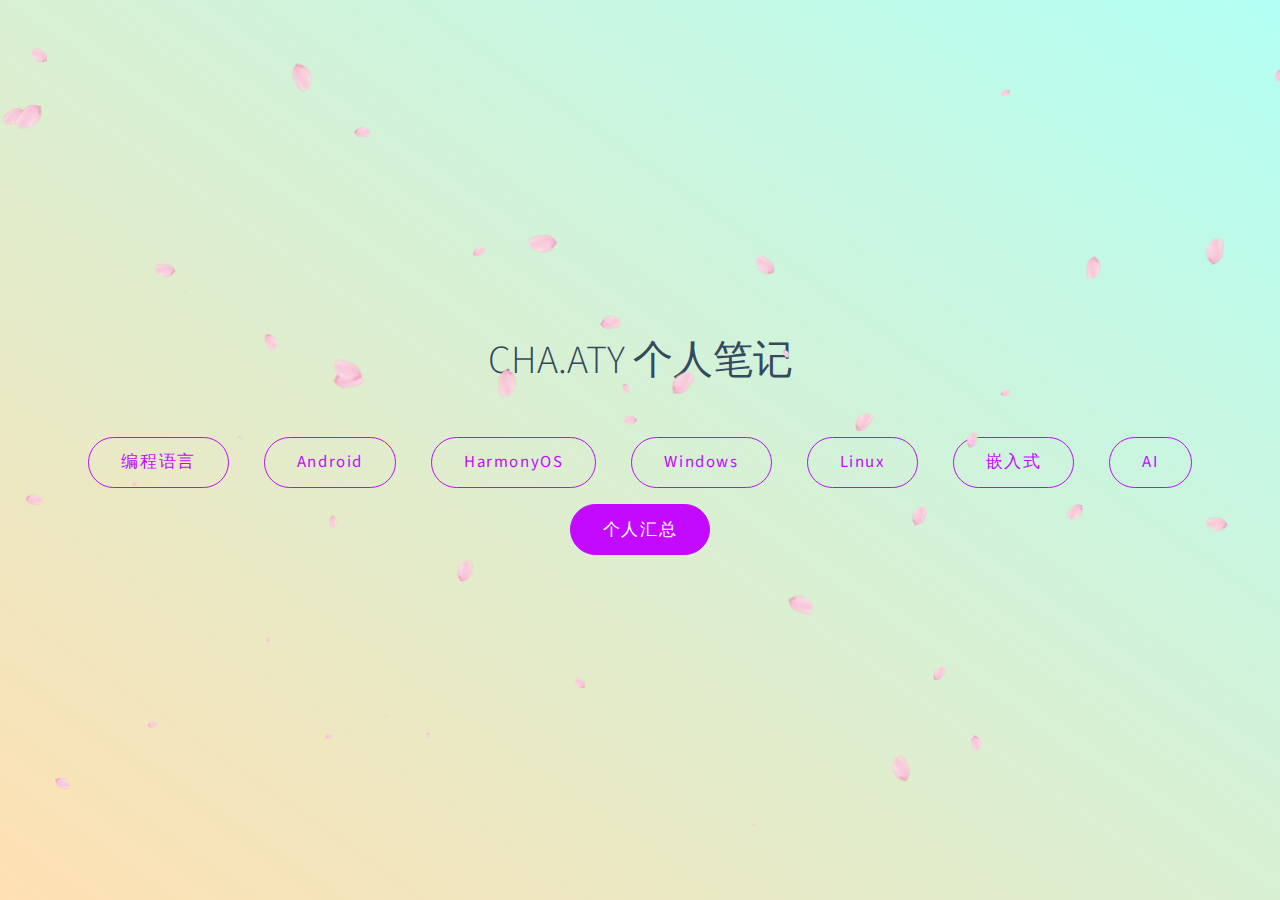
<file: index.html>
<!DOCTYPE html>
<html lang="en">
  <head>
    <meta charset="UTF-8" />
    <title>📖CHA.ATY</title>
    <meta http-equiv="X-UA-Compatible" content="IE=edge,chrome=1" />
    <meta name="description" content="Description" />
    <meta
      name="viewport"
      content="width=device-width, initial-scale=1.0, minimum-scale=1.0"
    />
    <!--- 网站图标 -->
    <link rel="shortcut icon" href="1.ico" />
    <link rel="stylesheet" href="./css/vue.css" />
    <!-- 文件夹样式 -->
    <link rel="stylesheet" href="./css/sidebar-folder.min.css" />
    <!-- 可以用 CSS 来调整侧边栏的样式，在 <head></head> 之间加上以下代码 -->
  </head>
  <body>
    <div id="app">Please wait...</div>
    <script>
      window.$docsify = {
        name: "📖CHA.ATY",
        // Github横幅
        repo: "",
        // 封面
        coverpage: true,
        // 封面和内容单独显示
        onlyCover: true,
        // 让你的内容页在滚动到指定的锚点时，距离页面顶部有一定空间。
        topMargin: 25, // default: 0
        themeColor: "#c30aff",
        // 切换页面自动跳转到页面顶部
        auto2top: true,
        // 外链打开方式
        //externalLinkTarget: '_blank',
        // 侧边栏支持，默认加载的是项目根目录下的_sidebar.md文件
        loadSidebar: true,
        // 导航栏支持，默认加载的是项目根目录下的_navbar.md文件
        loadNavbar: true,
        // 最大支持渲染的标题层级
        maxLevel: 5,
        // 自定义侧边栏后默认不会再生成目录，设置生成目录的最大层级（建议配置为2-4）
        subMaxLevel: 1,
        // 小屏设备下合并导航栏到侧边栏
        mergeNavbar: true,
        // 页面右侧toc
        toc: {
          tocMaxLevel: 3,
          target: "h2, h3, h4, h5, h6",
        },
        pagination: {
          previousText: "上一篇",
          nextText: "下一篇",
          crossChapter: true,
          crossChapterText: true,
        },
        /*搜索相关设置*/
        search: {
          maxAge: 86400000, // 过期时间，单位毫秒，默认一天
          paths: "auto", // 注意：仅适用于 paths: 'auto' 模式
          placeholder: "搜索",
          // 支持本地化
          placeholder: {
            "/zh-cn/": "搜索",
            "/": "Type to search",
          },
          noData: "找不到结果",
          depth: 6,
          hideOtherSidebarContent: false,
          namespace: "Docsify-Guide",
        },
        // 页脚
        footer: {
          copy: '<span id="sitetime"></span> <br/> <br/> <span>Copyright &copy; 2024 </span>',
          auth: "<br />",
          pre: "",
          style: "",
        },
        // > 版权声明©：
        // >
        // > 本文为 CHA.ATY 的原创文章，遵循 [CC BY-NC-SA 4.0](https://creativecommons.org/licenses/by-sa/4.0/) 许可证进行授权，转载请附上原文出处链接及本声明。
        // >
        // > 作者：CHA.ATY
        // >
        // > 邮箱：2165150141@qq.com
        // 字数统计
        count: {
          countable: true,
          fontsize: "0.9em",
          color: "rgb(90,90,90)",
          language: "chinese",
        },
      };
    </script>
    <!-- 添加网站运行时间统计 -->
    <script language="javascript" src="./js/runtime.js"></script>
    <!-- Docsify v4 -->
    <script src="./js/docsify.min.js"></script>
    <!-- emoji表情支持 -->
    <script src="./js/emoji.min.js"></script>
    <!-- 图片放大缩小支持 -->
    <script src="./js/zoom-image.min.js"></script>
    <!-- 支持全热门图形化语言 -->
    <!-- <script src="//cdn.jsdelivr.net/npm/docsify-kroki"></script> -->
    <!-- 文章底部显示“下一篇”和“上一篇” -->
    <script src="./js/docsify-pagination.min.js"></script>
    <!-- <script src="https://cdn.jsdelivr.net/npm/docsify@4/lib/plugins/external-script.min.js"></script>
    <script src="https://cdn.jsdelivr.net/npm/docsify@4/lib/plugins/ga.min.js"></script> -->
    <!-- 搜索功能支持 -->
    <script src="./js/search.min.js"></script>
    <!-- 页脚 -->
    <script src="./js/docsify-footer-enh.min.js"></script>
    <!-- 字数统计 -->
    <script src="./js/countable.js"></script>
    <!-- 多tab支持 -->
    <script src="./js/docsify-tabs.min.js"></script>
    <!-- 复制代码 -->
    <script src="./js/docsify-copy-code.min.js"></script>
    <!-- 侧边栏目录折叠 -->
    <script src="./js/docsify-sidebar-collapse.min.js"></script>
    <!-- 页面右侧 TOC -->
    <script src="./js/docsify-plugin-toc.min.js"></script>
    <!-- 支持 LaTex 语言 -->
    <script src="./js/katex.min.js"></script>
    <link rel="stylesheet" href="./css/katex.min.css" />
    <script src="./js/marked@4.js"></script>
    <script src="./js/docsify-katex.js"></script>
    <!-- 动态樱花 -->
    <script src="./js/sfx_sakura.js"></script>
  </body>
</html>
</file>
<file: css/vue.css>
@import url("https://fonts.googleapis.com/css?family=Roboto+Mono|Source+Sans+Pro:300,400,600");
* {
    -webkit-font-smoothing: antialiased;
    -webkit-overflow-scrolling: touch;
    -webkit-tap-highlight-color: rgba(0, 0, 0, 0);
    -webkit-text-size-adjust: none;
    -webkit-touch-callout: none;
    box-sizing: border-box;
}
body:not(.ready) {
    overflow: hidden;
}
body:not(.ready) .app-nav,
body:not(.ready) > nav,
body:not(.ready) [data-cloak] {
    display: none;
}
div#app {
    font-size: 30px;
    font-weight: lighter;
    margin: 40vh auto;
    text-align: center;
}
div#app:empty:before {
    content: "Loading...";
}
img.emoji {
    height: 1.2em;
}
img.emoji,
span.emoji {
    vertical-align: middle;
}
span.emoji {
    font-family: Apple Color Emoji, Segoe UI Emoji, Segoe UI Symbol,
        Noto Color Emoji;
    font-size: 1.2em;
}
.progress {
    background-color: #42b983;
    background-color: var(--theme-color, #42b983);
    height: 2px;
    left: 0;
    position: fixed;
    right: 0;
    top: 0;
    transition: width 0.2s, opacity 0.4s;
    width: 0;
    z-index: 999999;
}
.search .search-keyword,
.search a:hover {
    color: #42b983;
    color: var(--theme-color, #42b983);
}
.search .search-keyword {
    font-style: normal;
    font-weight: 700;
}
body,
html {
    height: 100%;
}
body {
    -moz-osx-font-smoothing: grayscale;
    -webkit-font-smoothing: antialiased;
    color: #34495e;
    font-family: Source Sans Pro, Helvetica Neue, Arial, sans-serif;
    font-size: 15px;
    letter-spacing: 0;
    margin: 0;
    overflow-x: hidden;
}
img {
    max-width: 100%;
}
a[disabled] {
    cursor: not-allowed;
    opacity: 0.6;
}
kbd {
    border: 1px solid #ccc;
    border-radius: 3px;
    display: inline-block;
    font-size: 12px !important;
    line-height: 12px;
    margin-bottom: 3px;
    padding: 3px 5px;
    vertical-align: middle;
}
li input[type="checkbox"] {
    margin: 0 0.2em 0.25em 0;
    vertical-align: middle;
}
.app-nav {
    margin: 25px 60px 0 0;
    position: absolute;
    right: 0;
    text-align: right;
    z-index: 10;
}
.app-nav.no-badge {
    margin-right: 25px;
}
.app-nav p {
    margin: 0;
}
.app-nav > a {
    margin: 0 1rem;
    padding: 5px 0;
}
.app-nav li,
.app-nav ul {
    display: inline-block;
    list-style: none;
    margin: 0;
}
.app-nav a {
    color: inherit;
    font-size: 16px;
    text-decoration: none;
    transition: color 0.3s;
}
.app-nav a.active,
.app-nav a:hover {
    color: #42b983;
    color: var(--theme-color, #42b983);
}
.app-nav a.active {
    border-bottom: 2px solid #42b983;
    border-bottom: 2px solid var(--theme-color, #42b983);
}
.app-nav li {
    display: inline-block;
    margin: 0 1rem;
    padding: 5px 0;
    position: relative;
    cursor: pointer;
}
.app-nav li ul {
    background-color: #fff;
    border: 1px solid;
    border-color: #ddd #ddd #ccc;
    border-radius: 4px;
    box-sizing: border-box;
    display: none;
    max-height: calc(100vh - 61px);
    overflow-y: auto;
    padding: 10px 0;
    position: absolute;
    right: -15px;
    text-align: left;
    top: 100%;
    white-space: nowrap;
}
.app-nav li ul li {
    display: block;
    font-size: 14px;
    line-height: 1rem;
    margin: 8px 14px;
    white-space: nowrap;
}
.app-nav li ul a {
    display: block;
    font-size: inherit;
    margin: 0;
    padding: 0;
}
.app-nav li ul a.active {
    border-bottom: 0;
}
.app-nav li:hover ul {
    display: block;
}
.github-corner {
    border-bottom: 0;
    position: fixed;
    right: 0;
    text-decoration: none;
    top: 0;
    z-index: 1;
}
.github-corner:hover .octo-arm {
    animation: octocat-wave 0.56s ease-in-out;
}
.github-corner svg {
    color: #fff;
    fill: #42b983;
    fill: var(--theme-color, #42b983);
    height: 80px;
    width: 80px;
}
main {
    display: block;
    position: relative;
    width: 100vw;
    height: 100%;
    z-index: 0;
}
main.hidden {
    display: none;
}
.anchor {
    display: inline-block;
    text-decoration: none;
    transition: all 0.3s;
}
.anchor span {
    color: #34495e;
}
.anchor:hover {
    text-decoration: underline;
}
.sidebar {
    border-right: 1px solid rgba(0, 0, 0, 0.07);
    overflow-y: auto;
    padding: 40px 0 0;
    position: absolute;
    top: 0;
    bottom: 0;
    left: 0;
    transition: transform 0.25s ease-out;
    width: 300px;
    z-index: 20;
}
.sidebar > h1 {
    margin: 0 auto 1rem;
    font-size: 1.5rem;
    font-weight: 300;
    text-align: center;
}
.sidebar > h1 a {
    color: inherit;
    text-decoration: none;
}
.sidebar > h1 .app-nav {
    display: block;
    position: static;
}
.sidebar .sidebar-nav {
    line-height: 2em;
    padding-bottom: 40px;
}
.sidebar li.collapse .app-sub-sidebar {
    display: none;
}
.sidebar ul {
    margin: 0 0 0 15px;
    padding: 0;
}
.sidebar li > p {
    font-weight: 700;
    margin: 0;
}
.sidebar ul,
.sidebar ul li {
    list-style: none;
}
.sidebar ul li a {
    border-bottom: none;
    display: block;
}
.sidebar ul li ul {
    padding-left: 20px;
}
.sidebar::-webkit-scrollbar {
    width: 4px;
}
.sidebar::-webkit-scrollbar-thumb {
    background: transparent;
    border-radius: 4px;
}
.sidebar:hover::-webkit-scrollbar-thumb {
    background: hsla(0, 0%, 53.3%, 0.4);
}
.sidebar:hover::-webkit-scrollbar-track {
    background: hsla(0, 0%, 53.3%, 0.1);
}
.sidebar-toggle {
    background-color: transparent;
    background-color: hsla(0, 0%, 100%, 0.8);
    border: 0;
    outline: none;
    padding: 10px;
    position: absolute;
    bottom: 0;
    left: 0;
    text-align: center;
    transition: opacity 0.3s;
    width: 284px;
    z-index: 30;
    cursor: pointer;
}
.sidebar-toggle:hover .sidebar-toggle-button {
    opacity: 0.4;
}
.sidebar-toggle span {
    background-color: #42b983;
    background-color: var(--theme-color, #42b983);
    display: block;
    margin-bottom: 4px;
    width: 16px;
    height: 2px;
}
body.sticky .sidebar,
body.sticky .sidebar-toggle {
    position: fixed;
}
.content {
    padding-top: 60px;
    position: absolute;
    top: 0;
    right: 0;
    bottom: 0;
    left: 300px;
    transition: left 0.25s ease;
}
.markdown-section {
    margin: 0 auto;
    max-width: 80%;
    padding: 30px 15px 40px;
    position: relative;
}
.markdown-section > * {
    box-sizing: border-box;
    font-size: inherit;
}
.markdown-section > :first-child {
    margin-top: 0 !important;
}
.markdown-section hr {
    border: none;
    border-bottom: 1px solid #eee;
    margin: 2em 0;
}
.markdown-section iframe {
    border: 1px solid #eee;
    width: 1px;
    min-width: 100%;
}
.markdown-section table {
    border-collapse: collapse;
    border-spacing: 0;
    display: block;
    margin-bottom: 1rem;
    overflow: auto;
    width: 100%;
}
.markdown-section th {
    font-weight: 700;
}
.markdown-section td,
.markdown-section th {
    border: 1px solid #ddd;
    padding: 6px 13px;
}
.markdown-section tr {
    border-top: 1px solid #ccc;
}
.markdown-section p.tip,
.markdown-section tr:nth-child(2n) {
    background-color: #f8f8f8;
}
.markdown-section p.tip {
    border-bottom-right-radius: 2px;
    border-left: 4px solid #f66;
    border-top-right-radius: 2px;
    margin: 2em 0;
    padding: 12px 24px 12px 30px;
    position: relative;
}
.markdown-section p.tip:before {
    background-color: #f66;
    border-radius: 100%;
    color: #fff;
    content: "!";
    font-family: Dosis, Source Sans Pro, Helvetica Neue, Arial, sans-serif;
    font-size: 14px;
    font-weight: 700;
    left: -12px;
    line-height: 20px;
    position: absolute;
    height: 20px;
    width: 20px;
    text-align: center;
    top: 14px;
}
.markdown-section p.tip code {
    background-color: #efefef;
}
.markdown-section p.tip em {
    color: #34495e;
}
.markdown-section p.warn {
    background: rgba(66, 185, 131, 0.1);
    border-radius: 2px;
    padding: 1rem;
}
.markdown-section ul.task-list > li {
    list-style-type: none;
}
body.close .sidebar {
    transform: translateX(-300px);
}
body.close .sidebar-toggle {
    width: auto;
}
body.close .content {
    left: 0;
}
@media print {
    .app-nav,
    .github-corner,
    .sidebar,
    .sidebar-toggle {
        display: none;
    }
}
@media screen and (max-width: 768px) {
    .github-corner,
    .sidebar,
    .sidebar-toggle {
        position: fixed;
    }
    .app-nav {
        margin-top: 16px;
    }
    .app-nav li ul {
        top: 30px;
    }
    main {
        height: auto;
        min-height: 100vh;
        overflow-x: hidden;
    }
    .sidebar {
        left: -300px;
        transition: transform 0.25s ease-out;
    }
    .content {
        left: 0;
        max-width: 100vw;
        position: static;
        padding-top: 20px;
        transition: transform 0.25s ease;
    }
    .app-nav,
    .github-corner {
        transition: transform 0.25s ease-out;
    }
    .sidebar-toggle {
        background-color: transparent;
        width: auto;
        padding: 30px 30px 10px 10px;
    }
    body.close .sidebar {
        transform: translateX(300px);
    }
    body.close .sidebar-toggle {
        background-color: hsla(0, 0%, 100%, 0.8);
        transition: background-color 1s;
        width: 284px;
        padding: 10px;
    }
    body.close .content {
        transform: translateX(300px);
    }
    body.close .app-nav,
    body.close .github-corner {
        display: none;
    }
    .github-corner:hover .octo-arm {
        animation: none;
    }
    .github-corner .octo-arm {
        animation: octocat-wave 0.56s ease-in-out;
    }
}
@keyframes octocat-wave {
    0%,
    to {
        transform: rotate(0);
    }
    20%,
    60% {
        transform: rotate(-25deg);
    }
    40%,
    80% {
        transform: rotate(10deg);
    }
}
section.cover {
    position: relative;
    align-items: center;
    background-position: 50%;
    background-repeat: no-repeat;
    background-size: cover;
    min-height: 100vh;
    width: 100%;
    display: none;
}
section.cover.show {
    display: flex;
}
section.cover.has-mask .mask {
    background-color: #fff;
    opacity: 0.8;
    position: absolute;
    top: 0;
    bottom: 0;
    width: 100%;
}
section.cover .cover-main {
    flex: 1;
    margin: 0 16px;
    text-align: center;
    position: relative;
}
section.cover a {
    color: inherit;
}
section.cover a,
section.cover a:hover {
    text-decoration: none;
}
section.cover p {
    line-height: 1.5rem;
    margin: 1em 0;
}
section.cover h1 {
    color: inherit;
    font-size: 2.5rem;
    font-weight: 300;
    margin: 0.625rem 0 2.5rem;
    position: relative;
    text-align: center;
}
section.cover h1 a {
    display: block;
}
section.cover h1 small {
    bottom: -0.4375rem;
    font-size: 1rem;
    position: absolute;
}
section.cover blockquote {
    font-size: 1.5rem;
    text-align: center;
}
section.cover ul {
    line-height: 1.8;
    list-style-type: none;
    margin: 1em auto;
    max-width: 500px;
    padding: 0;
}
section.cover .cover-main > p:last-child a {
    border-radius: 2rem;
    border: 1px solid #42b983;
    border-color: var(--theme-color, #42b983);
    box-sizing: border-box;
    color: #42b983;
    color: var(--theme-color, #42b983);
    display: inline-block;
    font-size: 1.05rem;
    letter-spacing: 0.1rem;
    margin: 0.5rem 1rem;
    padding: 0.75em 2rem;
    text-decoration: none;
    transition: all 0.15s ease;
}
section.cover .cover-main > p:last-child a:last-child {
    background-color: #42b983;
    background-color: var(--theme-color, #42b983);
    color: #fff;
}
section.cover .cover-main > p:last-child a:last-child:hover {
    color: inherit;
    opacity: 0.8;
}
section.cover .cover-main > p:last-child a:hover {
    color: inherit;
}
section.cover blockquote > p > a {
    border-bottom: 2px solid #42b983;
    border-bottom: 2px solid var(--theme-color, #42b983);
    transition: color 0.3s;
}
section.cover blockquote > p > a:hover {
    color: #42b983;
    color: var(--theme-color, #42b983);
}
.sidebar,
body {
    background-color: #fff;
}
.sidebar {
    color: #364149;
}
.sidebar li {
    margin: 6px 0;
}
.sidebar ul li a {
    color: #505d6b;
    font-size: 14px;
    font-weight: 400;
    overflow: hidden;
    text-decoration: none;
    text-overflow: ellipsis;
    white-space: nowrap;
}
.sidebar ul li a:hover {
    text-decoration: underline;
}
.sidebar ul li ul {
    padding: 0;
}
.sidebar ul li.active > a {
    border-right: 2px solid;
    color: #42b983;
    color: var(--theme-color, #42b983);
    font-weight: 600;
}
.app-sub-sidebar li:before {
    content: "-";
    padding-right: 4px;
    float: left;
}
.markdown-section h1,
.markdown-section h2,
.markdown-section h3,
.markdown-section h4,
.markdown-section strong {
    color: #2c3e50;
    font-weight: 600;
}
.markdown-section a {
    color: #42b983;
    color: var(--theme-color, #42b983);
    font-weight: 600;
}
.markdown-section h1 {
    font-size: 2rem;
    margin: 0 0 1rem;
}
.markdown-section h2 {
    font-size: 1.75rem;
    margin: 45px 0 0.8rem;
}
.markdown-section h3 {
    font-size: 1.5rem;
    margin: 40px 0 0.6rem;
}
.markdown-section h4 {
    font-size: 1.25rem;
}
.markdown-section h5 {
    font-size: 1rem;
}
.markdown-section h6 {
    color: #777;
    font-size: 1rem;
}
.markdown-section figure,
.markdown-section p {
    margin: 1.2em 0;
}
.markdown-section ol,
.markdown-section p,
.markdown-section ul {
    line-height: 1.6rem;
    word-spacing: 0.05rem;
}
.markdown-section ol,
.markdown-section ul {
    padding-left: 1.5rem;
}
.markdown-section blockquote {
    border-left: 4px solid #42b983;
    border-left: 4px solid var(--theme-color, #42b983);
    color: #858585;
    margin: 2em 0;
    padding-left: 20px;
}
.markdown-section blockquote p {
    font-weight: 600;
    margin-left: 0;
}
.markdown-section iframe {
    margin: 1em 0;
}
.markdown-section em {
    color: #7f8c8d;
}
.markdown-section code,
.markdown-section output:after,
.markdown-section pre {
    font-family: Roboto Mono, Monaco, courier, monospace;
}
.markdown-section code,
.markdown-section pre {
    background-color: #f8f8f8;
}
.markdown-section output,
.markdown-section pre {
    margin: 1.2em 0;
    position: relative;
}
.markdown-section output,
.markdown-section pre > code {
    border-radius: 2px;
    display: block;
}
.markdown-section output:after,
.markdown-section pre > code {
    -moz-osx-font-smoothing: initial;
    -webkit-font-smoothing: initial;
}
.markdown-section code {
    border-radius: 2px;
    color: #e96900;
    margin: 0 2px;
    padding: 3px 5px;
    white-space: pre-wrap;
}
.markdown-section > :not(h1):not(h2):not(h3):not(h4):not(h5):not(h6) code {
    font-size: 0.8rem;
}
.markdown-section pre {
    padding: 0 1.4rem;
    line-height: 1.5rem;
    overflow: auto;
    word-wrap: normal;
}
.markdown-section pre > code {
    color: #525252;
    font-size: 0.8rem;
    padding: 2.2em 5px;
    line-height: inherit;
    margin: 0 2px;
    max-width: inherit;
    overflow: inherit;
    white-space: inherit;
}
.markdown-section output {
    padding: 1.7rem 1.4rem;
    border: 1px dotted #ccc;
}
.markdown-section output > :first-child {
    margin-top: 0;
}
.markdown-section output > :last-child {
    margin-bottom: 0;
}
.markdown-section code:after,
.markdown-section code:before,
.markdown-section output:after,
.markdown-section output:before {
    letter-spacing: 0.05rem;
}
.markdown-section output:after,
.markdown-section pre:after {
    color: #ccc;
    font-size: 0.6rem;
    font-weight: 600;
    height: 15px;
    line-height: 15px;
    padding: 5px 10px 0;
    position: absolute;
    right: 0;
    text-align: right;
    top: 0;
    content: attr(data-lang);
}
.token.cdata,
.token.comment,
.token.doctype,
.token.prolog {
    color: #8e908c;
}
.token.namespace {
    opacity: 0.7;
}
.token.boolean,
.token.number {
    color: #c76b29;
}
.token.punctuation {
    color: #525252;
}
.token.property {
    color: #c08b30;
}
.token.tag {
    color: #2973b7;
}
.token.string {
    color: #42b983;
    color: var(--theme-color, #42b983);
}
.token.selector {
    color: #6679cc;
}
.token.attr-name {
    color: #2973b7;
}
.language-css .token.string,
.style .token.string,
.token.entity,
.token.url {
    color: #22a2c9;
}
.token.attr-value,
.token.control,
.token.directive,
.token.unit {
    color: #42b983;
    color: var(--theme-color, #42b983);
}
.token.function,
.token.keyword {
    color: #e96900;
}
.token.atrule,
.token.regex,
.token.statement {
    color: #22a2c9;
}
.token.placeholder,
.token.variable {
    color: #3d8fd1;
}
.token.deleted {
    text-decoration: line-through;
}
.token.inserted {
    border-bottom: 1px dotted #202746;
    text-decoration: none;
}
.token.italic {
    font-style: italic;
}
.token.bold,
.token.important {
    font-weight: 700;
}
.token.important {
    color: #c94922;
}
.token.entity {
    cursor: help;
}
code .token {
    -moz-osx-font-smoothing: initial;
    -webkit-font-smoothing: initial;
    min-height: 1.5rem;
    position: relative;
    left: auto;
}
</file>
<file: css/sidebar-folder.min.css>
.sidebar-nav > ul {
  margin-left: 20px;
}
.sidebar-nav ul:not(.app-sub-sidebar) > li {
  position: relative;
  margin: 0;
  cursor: pointer;
  margin-left: 4px;
}
.sidebar-nav ul:not(.app-sub-sidebar) > li::before {
  content: "";
  display: block;
  position: absolute;
  top: 8px;
  left: -16px;
  height: 14px;
  width: 14px;
}
.sidebar-nav ul:not(.app-sub-sidebar) > li.folder::before {
  background: center/contain no-repeat
    url([data-uri]);
}
.sidebar-nav ul:not(.app-sub-sidebar) > li.file::before {
  background: center/contain no-repeat
    url([data-uri]);
}
</file>
